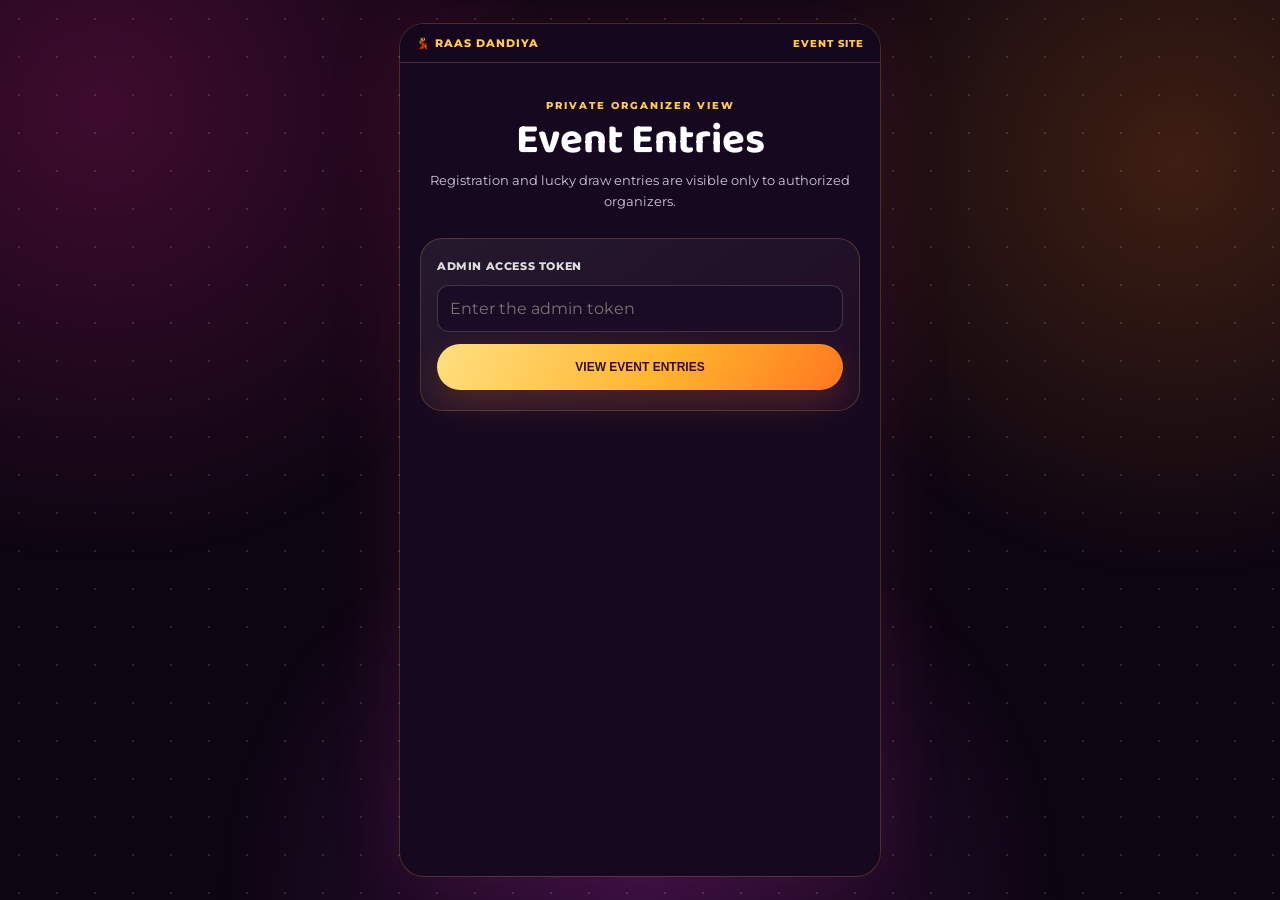
<file: admin.html>
<!DOCTYPE html>
<html lang="en">

<head>
  <meta charset="UTF-8">
  <meta name="viewport" content="width=device-width,initial-scale=1.0">
  <meta name="robots" content="noindex,nofollow">
  <title>Event Entries Admin | Raas Dandiya</title>
  <link rel="preconnect" href="https://fonts.googleapis.com">
  <link rel="preconnect" href="https://fonts.gstatic.com" crossorigin>
  <link
    href="https://fonts.googleapis.com/css2?family=Baloo+2:wght@500;600;700;800&family=Montserrat:wght@400;500;600;700;800&display=swap"
    rel="stylesheet">
  <link rel="stylesheet" href="main.css">
</head>

<body class="admin-page">
  <nav class="nav">
    <a class="logo" href="/">💃 RAAS DANDIYA</a>
    <a class="admin-home-link" href="/">EVENT SITE</a>
  </nav>

  <main class="admin-main">
    <header class="admin-header">
      <div class="tag">PRIVATE ORGANIZER VIEW</div>
      <h1>Event Entries</h1>
      <p>Registration and lucky draw entries are visible only to authorized organizers.</p>
    </header>

    <form class="admin-login" id="adminLogin">
      <label for="adminToken">ADMIN ACCESS TOKEN</label>
      <input id="adminToken" name="token" type="password" autocomplete="current-password"
        placeholder="Enter the admin token" maxlength="256" required>
      <button class="btn" type="submit">VIEW EVENT ENTRIES</button>
    </form>
    <p class="admin-status" id="adminStatus" role="status" aria-live="polite"></p>

    <section class="admin-results" id="adminResults" hidden aria-label="Event entries">
      <div class="admin-results-header">
        <h2>Event entries</h2>
        <button class="admin-logout" id="adminLogout" type="button">LOG OUT</button>
      </div>
      <div class="admin-section-heading">
        <h2 class="admin-subheading">Registrations</h2>
        <button class="admin-export" id="exportRegistrations" type="button">EXPORT TO EXCEL (CSV)</button>
      </div>
      <p class="admin-status" id="registrationExportStatus" role="status" aria-live="polite"></p>
      <div class="registration-list" id="registrationList"></div>
      <button class="btn admin-load-more" id="loadMore" type="button" hidden>LOAD MORE</button>

      <div class="admin-dataset">
        <div class="admin-results-header">
          <h2>Lucky draw entries</h2>
          <button class="admin-export" id="exportLuckyDraw" type="button">EXPORT TO EXCEL (CSV)</button>
        </div>
        <p class="admin-status" id="luckyDrawExportStatus" role="status" aria-live="polite"></p>
        <p class="admin-status" id="luckyDrawStatus" role="status" aria-live="polite"></p>
        <div class="registration-list" id="luckyDrawList"></div>
        <button class="btn admin-load-more" id="luckyDrawLoadMore" type="button" hidden>LOAD MORE</button>
        <section class="lucky-draw-admin" aria-labelledby="luckyDrawAdminHeading">
          <h3 id="luckyDrawAdminHeading">Draw lucky winners</h3>
          <label for="luckyDrawWinnerCount">NUMBER OF WINNERS</label>
          <input id="luckyDrawWinnerCount" type="number" min="1" max="500" step="1" value="3">
          <div class="lucky-draw-admin-actions">
            <button class="btn" id="drawLuckyWinners" type="button">DRAW WINNERS</button>
            <button class="admin-export" id="resetLuckyDraw" type="button">RESET DRAW</button>
          </div>
          <p class="admin-status" id="luckyDrawResultStatus" role="status" aria-live="polite"></p>
          <div class="registration-list" id="luckyDrawWinners"></div>
        </section>
      </div>
    </section>
  </main>

  <script>
    const loginForm = document.getElementById('adminLogin');
    const tokenInput = document.getElementById('adminToken');
    const statusMessage = document.getElementById('adminStatus');
    const resultsSection = document.getElementById('adminResults');
    const registrationList = document.getElementById('registrationList');
    const loadMoreButton = document.getElementById('loadMore');
    const luckyDrawStatus = document.getElementById('luckyDrawStatus');
    const luckyDrawList = document.getElementById('luckyDrawList');
    const luckyDrawLoadMoreButton = document.getElementById('luckyDrawLoadMore');
    const luckyDrawWinnerCountInput = document.getElementById('luckyDrawWinnerCount');
    const drawLuckyWinnersButton = document.getElementById('drawLuckyWinners');
    const resetLuckyDrawButton = document.getElementById('resetLuckyDraw');
    const luckyDrawResultStatus = document.getElementById('luckyDrawResultStatus');
    const luckyDrawWinners = document.getElementById('luckyDrawWinners');
    const exportRegistrationsButton = document.getElementById('exportRegistrations');
    const exportLuckyDrawButton = document.getElementById('exportLuckyDraw');
    const registrationExportStatus = document.getElementById('registrationExportStatus');
    const luckyDrawExportStatus = document.getElementById('luckyDrawExportStatus');
    let adminToken = '';
    let nextBefore = null;
    let nextLuckyDrawBefore = null;
    let luckyDrawRefreshTimer = null;

    function setStatus(message, isError = false) {
      statusMessage.textContent = message;
      statusMessage.classList.toggle('error', isError);
    }

    function setLuckyDrawStatus(message, isError = false) {
      luckyDrawStatus.textContent = message;
      luckyDrawStatus.classList.toggle('error', isError);
    }

    function setExportStatus(element, message, isError = false) {
      element.textContent = message;
      element.classList.toggle('error', isError);
    }

    function clearUnauthorizedSession() {
      clearInterval(luckyDrawRefreshTimer);
      luckyDrawRefreshTimer = null;
      adminToken = '';
      registrationList.replaceChildren();
      luckyDrawList.replaceChildren();
      luckyDrawWinners.replaceChildren();
      resultsSection.hidden = true;
      loginForm.hidden = false;
      tokenInput.value = '';
    }

    function addRegistrationCard(registration) {
      const card = document.createElement('article');
      card.className = 'registration-card';

      const heading = document.createElement('div');
      heading.className = 'registration-card-heading';
      const name = document.createElement('h3');
      name.textContent = registration.name;
      const id = document.createElement('span');
      id.textContent = `#${registration.id}`;
      heading.append(name, id);
      card.append(heading);

      const details = [
        ['Mobile', registration.mobile],
        ['Type', registration.type],
        ['Participants', String(registration.participants)],
        ['Email', registration.email || 'Not provided'],
        ['Submitted', new Date(`${registration.createdAt.replace(' ', 'T')}Z`).toLocaleString()]
      ];
      const list = document.createElement('dl');
      list.className = 'registration-details';
      for (const [label, value] of details) {
        const row = document.createElement('div');
        const term = document.createElement('dt');
        const description = document.createElement('dd');
        term.textContent = label;
        description.textContent = value;
        row.append(term, description);
        list.append(row);
      }
      card.append(list);

      const deleteButton = document.createElement('button');
      deleteButton.className = 'registration-delete';
      deleteButton.type = 'button';
      deleteButton.textContent = 'DELETE REGISTRATION';
      deleteButton.setAttribute('aria-label', `Delete registration for ${registration.name}`);
      deleteButton.addEventListener('click', () => deleteRegistration(registration.id, card, deleteButton));
      card.append(deleteButton);
      registrationList.append(card);
    }

    function addLuckyDrawCard(entry) {
      const card = document.createElement('article');
      card.className = 'registration-card';

      const heading = document.createElement('div');
      heading.className = 'registration-card-heading';
      const name = document.createElement('h3');
      name.textContent = entry.name;
      const id = document.createElement('span');
      id.textContent = `#${entry.id}`;
      heading.append(name, id);
      card.append(heading);

      const list = document.createElement('dl');
      list.className = 'registration-details';
      for (const [label, value] of [
        ['Mobile', entry.mobile],
        ['Email', entry.email || 'Not provided'],
        ['Submitted', new Date(`${entry.createdAt.replace(' ', 'T')}Z`).toLocaleString()]
      ]) {
        const row = document.createElement('div');
        const term = document.createElement('dt');
        const description = document.createElement('dd');
        term.textContent = label;
        description.textContent = value;
        row.append(term, description);
        list.append(row);
      }
      card.append(list);

      const deleteButton = document.createElement('button');
      deleteButton.className = 'registration-delete';
      deleteButton.type = 'button';
      deleteButton.textContent = 'DELETE LUCKY DRAW ENTRY';
      deleteButton.setAttribute('aria-label', `Delete lucky draw entry for ${entry.name}`);
      deleteButton.addEventListener('click', () => deleteLuckyDrawEntry(entry.id, card, deleteButton));
      card.append(deleteButton);
      luckyDrawList.append(card);
    }

    async function deleteLuckyDrawEntry(id, card, button) {
      if (!window.confirm('Delete this lucky draw entry? It will be retained but hidden from the active list.')) return;

      button.disabled = true;
      button.textContent = 'DELETING…';
      setLuckyDrawStatus('Deleting lucky draw entry…');
      try {
        const url = new URL('/api/lucky-draw', window.location.origin);
        url.searchParams.set('id', id);
        const response = await fetch(url, {
          method: 'DELETE',
          headers: { Authorization: 'Bearer ' + adminToken }
        });
        const result = await response.json();
        if (!response.ok) {
          if (response.status === 401) clearUnauthorizedSession();
          throw new Error(result.error || 'Could not delete this lucky draw entry.');
        }

        card.remove();
        setLuckyDrawStatus(luckyDrawList.childElementCount ? 'Lucky draw entry deleted.' : 'No active lucky draw entries remain.');
      } catch (error) {
        setLuckyDrawStatus(error.message, true);
        button.disabled = false;
        button.textContent = 'DELETE LUCKY DRAW ENTRY';
      }
    }

    async function deleteRegistration(id, card, button) {
      if (!window.confirm('Delete this registration? It will be hidden from the active registration list.')) return;

      button.disabled = true;
      button.textContent = 'DELETING…';
      setStatus('Deleting registration…');
      try {
        const url = new URL('/api/registrations', window.location.origin);
        url.searchParams.set('id', id);
        const response = await fetch(url, {
          method: 'DELETE',
          headers: { Authorization: `Bearer ${adminToken}` }
        });
        const result = await response.json();
        if (!response.ok) {
          if (response.status === 401) {
            clearUnauthorizedSession();
          }
          throw new Error(result.error || 'Could not delete this registration.');
        }

        card.remove();
        setStatus(registrationList.childElementCount ? 'Registration deleted.' : 'No active registrations remain.');
      } catch (error) {
        setStatus(error.message, true);
        button.disabled = false;
        button.textContent = 'DELETE REGISTRATION';
      }
    }

    async function loadRegistrations(append = false) {
      const url = new URL('/api/registrations', window.location.origin);
      if (append && nextBefore !== null) url.searchParams.set('before', nextBefore);

      loadMoreButton.disabled = true;
      setStatus('Loading registrations…');
      try {
        const response = await fetch(url, {
          headers: { Authorization: `Bearer ${adminToken}` }
        });
        const result = await response.json();
        if (!response.ok) {
          if (response.status === 401) {
            clearUnauthorizedSession();
          }
          throw new Error(result.error || 'Could not load registrations.');
        }

        if (!append) registrationList.replaceChildren();
        result.registrations.forEach(addRegistrationCard);
        nextBefore = result.nextBefore;
        loadMoreButton.hidden = nextBefore === null;
        resultsSection.hidden = false;
        loginForm.hidden = true;
        setStatus(result.registrations.length ? '' : 'No active registrations have been submitted yet.');
      } catch (error) {
        setStatus(error.message, true);
        if (!adminToken) {
          loginForm.hidden = false;
          tokenInput.value = '';
          tokenInput.focus();
        }
      } finally {
        loadMoreButton.disabled = false;
      }
    }

    function renderLuckyDrawState(state) {
      const hadWinners = luckyDrawWinners.childElementCount > 0;
      if (state.winnerCount > 0) {
        luckyDrawWinnerCountInput.value = state.winnerCount;
      } else if (hadWinners) {
        luckyDrawWinnerCountInput.value = '';
      }
      luckyDrawWinners.replaceChildren();

      for (const winner of state.winners) {
        const card = document.createElement('article');
        card.className = 'registration-card';
        const heading = document.createElement('div');
        heading.className = 'registration-card-heading';
        const name = document.createElement('h3');
        name.textContent = `${winner.position}. ${winner.name}`;
        const id = document.createElement('span');
        id.textContent = `#${winner.id}`;
        heading.append(name, id);
        card.append(heading);

        const details = document.createElement('dl');
        details.className = 'registration-details';
        for (const [label, value] of [
          ['Mobile', winner.mobile],
          ['Email', winner.email || 'Not provided'],
          ['Drawn', new Date(`${winner.drawnAt.replace(' ', 'T')}Z`).toLocaleString()]
        ]) {
          const row = document.createElement('div');
          const term = document.createElement('dt');
          const description = document.createElement('dd');
          term.textContent = label;
          description.textContent = value;
          row.append(term, description);
          details.append(row);
        }
        card.append(details);
        luckyDrawWinners.append(card);
      }

      if (state.winners.length) {
        luckyDrawResultStatus.textContent =
          `${state.winners.length} winner${state.winners.length === 1 ? '' : 's'} saved. Other admin browsers refresh automatically.`;
      } else {
        luckyDrawResultStatus.textContent = 'No winners have been drawn.';
      }
      luckyDrawResultStatus.classList.remove('error');
    }

    async function loadLuckyDrawState(quiet = false) {
      if (!adminToken) return;
      try {
        const response = await fetch('/api/lucky-draw-state', {
          headers: { Authorization: `Bearer ${adminToken}` }
        });
        const result = await response.json();
        if (!response.ok) {
          if (response.status === 401) clearUnauthorizedSession();
          throw new Error(result.error || 'Could not load the saved lucky draw.');
        }
        renderLuckyDrawState(result);
      } catch (error) {
        if (!quiet) {
          luckyDrawResultStatus.textContent = error.message;
          luckyDrawResultStatus.classList.add('error');
        }
      }
    }

    async function submitLuckyDrawAction(action) {
      const isReset = action === 'reset';
      if (isReset && !window.confirm('Reset the saved lucky draw winners? This allows a new draw.')) return;

      drawLuckyWinnersButton.disabled = true;
      resetLuckyDrawButton.disabled = true;
      luckyDrawResultStatus.textContent = isReset ? 'Resetting the saved draw…' : 'Drawing winners…';
      luckyDrawResultStatus.classList.remove('error');
      try {
        const body = { action };
        if (!isReset) body.winnerCount = Number(luckyDrawWinnerCountInput.value);
        const response = await fetch('/api/lucky-draw-state', {
          method: 'POST',
          headers: {
            Authorization: `Bearer ${adminToken}`,
            'Content-Type': 'application/json'
          },
          body: JSON.stringify(body)
        });
        const result = await response.json();
        if (!response.ok) {
          if (response.status === 401) clearUnauthorizedSession();
          throw new Error(result.error || 'Could not update the lucky draw.');
        }
        renderLuckyDrawState(result);
      } catch (error) {
        luckyDrawResultStatus.textContent = error.message;
        luckyDrawResultStatus.classList.add('error');
      } finally {
        drawLuckyWinnersButton.disabled = false;
        resetLuckyDrawButton.disabled = false;
      }
    }

    async function loadLuckyDrawEntries(append = false) {
      const url = new URL('/api/lucky-draw', window.location.origin);
      if (append && nextLuckyDrawBefore !== null) {
        url.searchParams.set('before', nextLuckyDrawBefore);
      }
      luckyDrawLoadMoreButton.disabled = true;
      setLuckyDrawStatus('Loading lucky draw entries…');
      try {
        const response = await fetch(url, {
          headers: { Authorization: `Bearer ${adminToken}` }
        });
        const result = await response.json();
        if (!response.ok) {
          if (response.status === 401) clearUnauthorizedSession();
          throw new Error(result.error || 'Could not load lucky draw entries.');
        }

        if (!append) luckyDrawList.replaceChildren();
        result.entries.forEach(addLuckyDrawCard);
        nextLuckyDrawBefore = result.nextBefore;
        luckyDrawLoadMoreButton.hidden = nextLuckyDrawBefore === null;
        resultsSection.hidden = false;
        loginForm.hidden = true;
        setLuckyDrawStatus(result.entries.length ? '' : 'No lucky draw entries have been submitted yet.');
      } catch (error) {
        setLuckyDrawStatus(error.message, true);
        if (!adminToken) {
          loginForm.hidden = false;
          tokenInput.value = '';
          tokenInput.focus();
        }
      } finally {
        luckyDrawLoadMoreButton.disabled = false;
      }
    }

    async function fetchAllEntries(endpoint, key) {
      const entries = [];
      let before = null;

      do {
        const url = new URL(endpoint, window.location.origin);
        if (before !== null) url.searchParams.set('before', before);
        const response = await fetch(url, {
          headers: { Authorization: `Bearer ${adminToken}` }
        });
        const result = await response.json();
        if (!response.ok) {
          if (response.status === 401) clearUnauthorizedSession();
          throw new Error(result.error || 'Could not load entries for export.');
        }

        entries.push(...result[key]);
        before = result.nextBefore;
      } while (before !== null);

      return entries;
    }

    function csvCell(value) {
      let text = String(value ?? '');
      if (/^[\s]*[=+\-@\t\r]/.test(text)) text = `'${text}`;
      return `"${text.replaceAll('"', '""')}"`;
    }

    function downloadCsv(filename, columns, rows) {
      const content = [
        columns.map(csvCell).join(','),
        ...rows.map(row => row.map(csvCell).join(','))
      ].join('\r\n');
      const blob = new Blob(['\uFEFF', content], { type: 'text/csv;charset=utf-8' });
      const url = URL.createObjectURL(blob);
      const link = document.createElement('a');
      link.href = url;
      link.download = filename;
      link.click();
      setTimeout(() => URL.revokeObjectURL(url), 0);
    }

    async function exportEntries({ button, status, endpoint, key, filename, columns, mapRow }) {
      button.disabled = true;
      setExportStatus(status, 'Preparing Excel-compatible CSV…');
      try {
        const entries = await fetchAllEntries(endpoint, key);
        downloadCsv(filename, columns, entries.map(mapRow));
        setExportStatus(status, `Exported ${entries.length} ${entries.length === 1 ? 'entry' : 'entries'}.`);
      } catch (error) {
        setExportStatus(status, error.message, true);
      } finally {
        button.disabled = false;
      }
    }

    exportRegistrationsButton.addEventListener('click', () => exportEntries({
      button: exportRegistrationsButton,
      status: registrationExportStatus,
      endpoint: '/api/registrations',
      key: 'registrations',
      filename: 'raas-dandiya-registrations.csv',
      columns: ['ID', 'Name', 'Mobile', 'Type', 'Participants', 'Email', 'Submitted'],
      mapRow: entry => [
        entry.id,
        entry.name,
        entry.mobile,
        entry.type,
        entry.participants,
        entry.email || '',
        entry.createdAt
      ]
    }));

    exportLuckyDrawButton.addEventListener('click', () => exportEntries({
      button: exportLuckyDrawButton,
      status: luckyDrawExportStatus,
      endpoint: '/api/lucky-draw',
      key: 'entries',
      filename: 'raas-dandiya-lucky-draw.csv',
      columns: ['ID', 'Name', 'Mobile', 'Email', 'Submitted'],
      mapRow: entry => [
        entry.id,
        entry.name,
        entry.mobile,
        entry.email || '',
        entry.createdAt
      ]
    }));

    loginForm.addEventListener('submit', event => {
      event.preventDefault();
      adminToken = tokenInput.value.trim();
      if (!adminToken) {
        setStatus('Enter the admin access token to continue.', true);
        return;
      }
      nextBefore = null;
      nextLuckyDrawBefore = null;
      loadRegistrations();
      loadLuckyDrawEntries();
      loadLuckyDrawState();
      clearInterval(luckyDrawRefreshTimer);
      luckyDrawRefreshTimer = setInterval(() => loadLuckyDrawState(true), 5000);
    });

    loadMoreButton.addEventListener('click', () => loadRegistrations(true));
    luckyDrawLoadMoreButton.addEventListener('click', () => loadLuckyDrawEntries(true));
    drawLuckyWinnersButton.addEventListener('click', () => submitLuckyDrawAction('draw'));
    resetLuckyDrawButton.addEventListener('click', () => submitLuckyDrawAction('reset'));

    document.getElementById('adminLogout').addEventListener('click', () => {
      clearInterval(luckyDrawRefreshTimer);
      luckyDrawRefreshTimer = null;
      adminToken = '';
      nextBefore = null;
      nextLuckyDrawBefore = null;
      registrationList.replaceChildren();
      luckyDrawList.replaceChildren();
      luckyDrawWinners.replaceChildren();
      resultsSection.hidden = true;
      loginForm.hidden = false;
      tokenInput.value = '';
      setStatus('You have been logged out.');
      setLuckyDrawStatus('');
      luckyDrawResultStatus.textContent = '';
      tokenInput.focus();
    });
  </script>
</body>

</html>
</file>
<file: main.css>
:root {
    --bg: #16091f;
    --bg2: #260d32;
    --pink: #ff3d81;
    --orange: #ff781f;
    --gold: #ffc857;
    --cream: #fff3d6;
    --muted: #d4c4d7;
    --turmeric: #ffb52e;
    --border: rgba(255, 200, 87, .2)
}

* {
    box-sizing: border-box;
    margin: 0;
    padding: 0
}

html {
    scroll-behavior: smooth;
    background: #0d0612
}

body {
    font-family: Montserrat, Arial, sans-serif;
    background: var(--bg);
    color: #fff;
    overflow-x: hidden;
    width: min(100%, 480px);
    min-height: 100vh;
    margin-inline: auto;
    box-shadow: 0 0 0 1px rgba(255, 200, 87, .18), 0 0 80px rgba(255, 61, 129, .12)
}

body:before {
    content: "";
    position: fixed;
    inset: 0;
    z-index: -3;
    background: radial-gradient(circle at 8% 12%, #a4176855, transparent 32%), radial-gradient(circle at 92% 18%, #f0781238, transparent 30%), radial-gradient(circle at 50% 100%, #6e1d8166, transparent 38%)
}

body:after {
    content: "";
    position: fixed;
    inset: 0;
    z-index: -2;
    opacity: .13;
    pointer-events: none;
    background-image: radial-gradient(#fff 1px, transparent 1px);
    background-size: 38px 38px
}

a {
    text-decoration: none;
    color: inherit
}

.nav {
    position: sticky;
    top: 0;
    z-index: 50;
    padding: 12px 16px;
    display: flex;
    justify-content: space-between;
    align-items: center;
    background: rgba(22, 9, 31, .88);
    backdrop-filter: blur(18px);
    border-bottom: 1px solid var(--border)
}

.logo {
    font-weight: 800;
    font-size: 11px;
    letter-spacing: 1px;
    color: var(--gold);
    white-space: nowrap
}

.navlinks {
    display: flex;
    gap: 10px;
    align-items: center;
    font-size: 13px;
    font-weight: 700
}

.navlinks a:not(.btn) {
    display: none
}

.navlinks .btn {
    padding: 10px 13px;
    font-size: 10px;
    white-space: nowrap
}

.navlinks a:hover {
    color: var(--gold)
}

.btn {
    display: inline-flex;
    align-items: center;
    justify-content: center;
    border: 0;
    border-radius: 999px;
    padding: 14px 23px;
    background: linear-gradient(120deg, #ffe080, var(--turmeric) 55%, var(--orange));
    color: #35101f;
    font-weight: 800;
    box-shadow: 0 12px 35px #ff781f38;
    cursor: pointer;
    transition: .25s
}

.btn:hover {
    transform: translateY(-3px);
    box-shadow: 0 16px 42px #ff781f55
}

.hero {
    min-height: min(780px, 100svh);
    padding: 54px 22px 58px;
    display: grid;
    grid-template-columns: 1fr;
    gap: 28px;
    align-items: center;
    position: relative
}

.hero-copy {
    max-width: 700px
}

.kicker {
    font-size: 10px;
    letter-spacing: 2.2px;
    color: var(--gold);
    font-weight: 800
}

.hero h1 {
    font-family: "Baloo 2";
    font-size: clamp(48px, 13vw, 60px);
    line-height: .9;
    margin: 18px 0;
    background: linear-gradient(110deg, #fff7e8 8%, #ffd66e 48%, #ff781f 78%, #ff3d81);
    background-clip: text;
    -webkit-background-clip: text;
    color: transparent
}

.hero h1 small {
    display: block;
    font-size: .4em;
    line-height: 1.1;
    color: #fff;
    -webkit-text-fill-color: #fff;
    margin-top: 14px
}

.hero p {
    color: #d5cbdc;
    line-height: 1.7;
    max-width: 590px;
    font-size: 14px
}

.date {
    display: flex;
    gap: 10px;
    align-items: center;
    margin: 20px 0
}

.date strong {
    font-size: 17px;
    color: var(--gold)
}

.date span {
    font-size: 10px;
    letter-spacing: 2px;
    color: #bdb3c8
}

.actions {
    display: grid;
    grid-template-columns: 1fr;
    gap: 13px;
    flex-wrap: wrap
}

.actions .btn {
    width: 100%;
    padding: 13px 16px
}

.ghost {
    border: 1px solid rgba(255, 200, 87, .55);
    background: rgba(255, 255, 255, .06);
    color: #fff;
    box-shadow: none
}

.hero-poster {
    position: relative;
    max-width: 560px;
    margin: auto
}

.hero-poster:before {
    content: "";
    position: absolute;
    inset: 8% -8% -7%;
    background: linear-gradient(135deg, var(--pink), var(--orange), var(--gold));
    filter: blur(75px);
    opacity: .28;
    z-index: -1
}

.hero-poster img {
    display: block;
    width: 100%;
    height: auto;
    object-fit: contain;
    border-radius: 30px;
    border: 1px solid rgba(255, 200, 87, .48);
    box-shadow: 0 35px 90px #000b
}

.scroll {
    position: absolute;
    bottom: 22px;
    left: 50%;
    transform: translateX(-50%);
    font-size: 10px;
    letter-spacing: 3px;
    color: #c7b7ca
}

section {
    padding: 66px 20px
}

.wrap {
    max-width: 1180px;
    margin: auto
}

.section-title {
    text-align: center;
    margin-bottom: 30px
}

.section-title .tag {
    color: var(--gold);
    font-size: 10px;
    letter-spacing: 2px;
    font-weight: 800
}

.section-title h2 {
    font-family: "Baloo 2";
    font-size: clamp(36px, 8vw, 42px);
    line-height: .95;
    margin: 10px 0
}

.section-title p {
    max-width: 390px;
    margin: auto;
    color: var(--muted);
    line-height: 1.7
}

.cards {
    display: grid;
    grid-template-columns: 1fr;
    gap: 18px
}

.card {
    padding: 22px;
    border-radius: 25px;
    border: 1px solid rgba(255, 200, 87, .16);
    background: linear-gradient(145deg, rgba(255, 255, 255, .07), rgba(116, 32, 97, .12));
    text-align: center;
    transition: .3s
}

.card:hover {
    transform: translateY(-8px);
    border-color: rgba(255, 200, 87, .62);
    box-shadow: 0 14px 35px rgba(255, 61, 129, .08)
}

.icon {
    font-size: 37px;
    margin-bottom: 10px
}

.card h3 {
    font-family: "Baloo 2";
    font-size: 23px;
    color: var(--gold)
}

.card p {
    margin-top: 6px;
    font-weight: 700
}

.card small {
    display: block;
    color: #c0afc5;
    margin-top: 8px
}

.venue-box {
    max-width: 760px;
    margin: 0 auto
}

.venue-card {
    position: relative;
    isolation: isolate;
    overflow: hidden;
    padding: 34px 22px 30px;
    border-radius: 30px;
    border: 1px solid rgba(255, 200, 87, .48);
    background:
        radial-gradient(ellipse at 50% 0%, rgba(255, 200, 87, .19), transparent 48%),
        linear-gradient(145deg, #35103f, #1d0b2a 64%, #42152d);
    box-shadow: 0 22px 55px rgba(0, 0, 0, .3), inset 0 0 35px rgba(255, 200, 87, .035);
    text-align: center
}

.venue-card:before,
.venue-card:after {
    content: "";
    position: absolute;
    z-index: -1;
    width: 190px;
    height: 190px;
    border: 1px solid rgba(255, 200, 87, .13);
    border-radius: 50%;
    pointer-events: none
}

.venue-card:before {
    top: -115px;
    left: -100px;
    box-shadow: 0 0 0 16px rgba(255, 200, 87, .025), 0 0 0 34px rgba(255, 200, 87, .02)
}

.venue-card:after {
    right: -120px;
    bottom: -130px;
    box-shadow: 0 0 0 16px rgba(255, 61, 129, .035), 0 0 0 34px rgba(255, 61, 129, .025)
}

.venue-pin {
    display: grid;
    place-items: center;
    width: 72px;
    height: 72px;
    margin: 0 auto 18px;
    border: 1px solid rgba(255, 224, 128, .72);
    border-radius: 50%;
    background: linear-gradient(145deg, rgba(255, 200, 87, .22), rgba(255, 61, 129, .16));
    box-shadow: 0 0 0 8px rgba(255, 200, 87, .055), 0 0 32px rgba(255, 120, 31, .2);
    font-size: 32px
}

.venue-eyebrow {
    color: var(--gold);
    font-size: 9px;
    font-weight: 800;
    letter-spacing: 2.2px
}

.venue-card h3 {
    font-family: "Baloo 2";
    font-size: clamp(42px, 10vw, 54px);
    line-height: 1.05;
    margin-top: 8px;
    background: linear-gradient(110deg, #fff3d6, #ffd66e 48%, #ff9b42);
    background-clip: text;
    -webkit-background-clip: text;
    color: transparent
}

.venue-card .venue-city {
    margin-top: 3px;
    color: #e8d8ef;
    font-size: 14px;
    letter-spacing: 2px
}

.venue-divider {
    display: flex;
    align-items: center;
    gap: 12px;
    width: min(230px, 75%);
    margin: 22px auto 17px;
    color: var(--gold);
    font-size: 12px
}

.venue-divider:before,
.venue-divider:after {
    content: "";
    flex: 1;
    height: 1px;
    background: linear-gradient(90deg, transparent, rgba(255, 200, 87, .6))
}

.venue-divider:after {
    transform: rotate(180deg)
}

.venue-details {
    display: flex;
    flex-wrap: wrap;
    justify-content: center;
    gap: 8px;
    margin-bottom: 22px
}

.venue-details span {
    padding: 8px 11px;
    border: 1px solid rgba(255, 200, 87, .24);
    border-radius: 999px;
    background: rgba(255, 255, 255, .045);
    color: #f4e8ef;
    font-size: 10px;
    font-weight: 700
}

.venue-map-link {
    min-width: min(100%, 220px);
    border: 1px solid rgba(255, 224, 128, .7);
    background: linear-gradient(120deg, rgba(255, 224, 128, .14), rgba(255, 120, 31, .12));
    color: #fff3d6;
    box-shadow: 0 8px 24px rgba(255, 120, 31, .14)
}

.venue-map-link:hover {
    background: linear-gradient(120deg, rgba(255, 224, 128, .24), rgba(255, 120, 31, .2))
}

.venue-spark {
    position: absolute;
    color: var(--gold);
    text-shadow: 0 0 14px rgba(255, 200, 87, .65);
    pointer-events: none
}

.venue-spark-one {
    top: 35px;
    left: 14%;
    font-size: 18px
}

.venue-spark-two {
    top: 66px;
    right: 14%;
    color: #ff8ab5;
    font-size: 22px
}

.prizes {
    background: linear-gradient(180deg, transparent, #56164b35 45%, #6d2a1530, transparent)
}

.prizegrid {
    display: grid;
    grid-template-columns: 1fr;
    gap: 18px
}

.prize {
    position: relative;
    overflow: hidden;
    padding: 22px;
    border-radius: 25px;
    background: linear-gradient(145deg, rgba(128, 34, 99, .56), rgba(105, 42, 37, .48));
    border: 1px solid rgba(255, 200, 87, .28);
    text-align: center
}

.prize.featured {
    background: linear-gradient(145deg, rgba(255, 181, 46, .2), rgba(255, 61, 129, .15));
    border-color: rgba(255, 200, 87, .58);
    box-shadow: 0 14px 40px rgba(255, 61, 129, .08)
}

.medal {
    font-size: 37px
}

.prize .label {
    color: var(--gold);
    font-size: 10px;
    letter-spacing: 2px;
    font-weight: 800
}

.prize h3 {
    font-family: "Baloo 2";
    font-size: 31px;
    margin: 5px 0
}

.prize p {
    color: #e0d2df;
    font-size: 13px
}

.lucky-draw-cta {
    margin-top: 0;
    padding: 26px 20px;
    border: 1px solid rgba(255, 200, 87, .48);
    border-radius: 22px;
    background: linear-gradient(135deg, rgba(255, 200, 87, .14), rgba(255, 61, 129, .16));
    box-shadow: 0 16px 40px rgba(0, 0, 0, .2);
    text-align: center
}

.lucky-draw-cta p {
    color: #e0d2df;
    line-height: 1.7;
    max-width: 540px;
    margin: 0 auto 18px;
    font-weight: 600
}

.lucky-draw-count {
    color: var(--gold);
    font-size: 1.15em;
    font-weight: 800
}

.banner {
    margin: 10px 14px 0;
    border-radius: 25px;
    padding: 46px 24px;
    background: linear-gradient(115deg, #4c125f, #9d1f61 52%, #c94b18);
    position: relative;
    overflow: hidden
}

.banner:after {
    content: "💃";
    position: absolute;
    right: 8%;
    bottom: -35px;
    font-size: 180px;
    opacity: .13;
    pointer-events: none
}

.banner > * {
    position: relative;
    z-index: 1
}

.banner .kicker {
    display: block;
    margin-bottom: 14px;
    line-height: 1.4
}

.banner h2 {
    font-family: "Baloo 2";
    font-size: clamp(36px, 8vw, 44px);
    line-height: 1.08;
    margin-bottom: 12px
}

.banner h2 span {
    color: var(--gold)
}

.banner p {
    margin: 15px 0 24px;
    max-width: 600px;
    color: #eee;
    line-height: 1.7
}

.formbox {
    max-width: 900px;
    margin: auto;
    background: linear-gradient(145deg, rgba(255, 255, 255, .065), rgba(118, 37, 102, .09));
    border: 1px solid var(--border);
    border-radius: 24px;
    padding: 22px 16px
}

.grid {
    display: grid;
    grid-template-columns: 1fr;
    gap: 8px
}

.field {
    margin-bottom: 17px
}

.field label {
    font-size: 12px;
    font-weight: 700;
    color: #ddd;
    display: block;
    margin-bottom: 7px
}

.field input,
.field select,
.field textarea {
    width: 100%;
    border: 1px solid rgba(255, 255, 255, .17);
    background: #1b0c25;
    color: #fff;
    border-radius: 13px;
    padding: 14px 12px;
    font-size: 16px;
    font: inherit;
    outline: 0
}

.field input:focus,
.field select:focus,
.field textarea:focus {
    border-color: var(--gold);
    box-shadow: 0 0 0 3px rgba(255, 200, 87, .12)
}

.field.invalid input,
.field.invalid select,
.field.invalid textarea {
    border-color: #ff7185;
    box-shadow: 0 0 0 2px rgba(255, 113, 133, .16)
}

.field .error-message {
    display: block;
    min-height: 18px;
    margin-top: 8px;
    font-size: 12px;
    color: #ffb5bd
}

.field:not(.invalid) .error-message {
    display: none
}

.field select option {
    background: #170820
}

.form-note {
    font-size: 11px;
    color: #b6a5bd;
    margin-top: 12px;
    line-height: 1.6
}

.sponsor-box {
    max-width: 1000px;
    margin: 18px auto;
    padding: 22px 14px;
    border-radius: 24px;
    text-align: center;
    background: linear-gradient(145deg, rgba(255, 255, 255, .065), rgba(118, 37, 102, .09));
    border: 1px solid var(--border)
}

.sponsor-label {
    display: inline-block;
    padding: 8px 15px;
    border-radius: 999px;
    background: linear-gradient(120deg, #ffe48a, #ffb52e);
    color: #3a1b08;
    font-weight: 900;
    font-size: 10px;
    letter-spacing: 2px;
    margin-bottom: 22px
}

.sponsor-box img {
    max-width: 100%;
    max-height: 310px;
    object-fit: contain;
    border-radius: 16px;
    background: #fff
}

.goldbox img {
    max-height: 230px
}

.ending-sponsors {
    max-width: 1050px;
    margin: 28px auto 0;
    display: grid;
    grid-template-columns: 1fr;
    gap: 20px
}

.ending-sponsors .sponsor-box {
    margin: 0
}

.ending-sponsors .sponsor-box img {
    width: 100%;
    max-width: 100%;
    height: auto;
    max-height: 320px;
    object-fit: contain
}

.ending-sponsors .goldbox img {
    max-height: 240px
}

@media(max-width:700px) {
    .ending-sponsors {
        grid-template-columns: 1fr
    }

    .sponsor-box {
        padding: 22px 14px
    }
}

.final {
    max-width: 1050px;
    margin: 30px auto 0;
    position: relative;
    overflow: hidden;
    border-radius: 30px;
    border: 1px solid rgba(255, 200, 87, .38)
}

.final img {
    width: 100%;
    height: auto;
    display: block;
    object-fit: cover
}

.finalshade {
    position: absolute;
    inset: 45% 0 0;
    background: linear-gradient(transparent, rgba(18, 6, 25, .96));
    display: flex;
    align-items: end;
    justify-content: center;
    text-align: center;
    padding: 20px
}

.finalshade h2 {
    font-family: "Baloo 2";
    font-size: clamp(30px, 5vw, 60px)
}

footer {
    text-align: center;
    padding: 32px 18px;
    border-top: 1px solid rgba(255, 200, 87, .16);
    color: #c7b7ca
}

footer strong {
    display: block;
    color: var(--gold);
    margin-bottom: 8px
}

.toast {
    position: fixed;
    left: 50%;
    transform: translateX(-50%);
    bottom: 20px;
    background: #32133a;
    border: 1px solid rgba(255, 200, 87, .55);
    padding: 16px 20px;
    border-radius: 15px;
    box-shadow: 0 15px 45px #0008;
    z-index: 100;
    display: none;
    width: min(430px, calc(100vw - 32px));
    font-size: 13px
}

@media(max-width:850px) {
    .hero {
        grid-template-columns: 1fr;
        gap: 35px
    }

    .hero-poster {
        max-width: 650px
    }

    .navlinks a:not(.btn) {
        display: none
    }
}

@media(max-width:560px) {
    section {
        padding: 66px 20px
    }

    .hero {
        min-height: min(780px, 100svh);
        padding: 54px 22px 58px;
        gap: 28px
    }

    .hero h1 {
        font-size: clamp(48px, 13vw, 60px);
        line-height: .9
    }

    .hero h1 small {
        font-size: .4em
    }

    .kicker {
        font-size: 10px;
        letter-spacing: 2.2px
    }

    .hero p {
        font-size: 14px;
        line-height: 1.7
    }

    .date {
        gap: 10px;
        margin: 20px 0
    }

    .date strong {
        font-size: 17px
    }

    .date span {
        font-size: 10px;
        letter-spacing: 2px
    }

    .actions {
        display: grid;
        grid-template-columns: 1fr
    }

    .actions .btn {
        width: 100%;
        padding: 13px 16px
    }

    .section-title {
        margin-bottom: 30px
    }

    .section-title h2 {
        font-size: clamp(34px, 9vw, 42px)
    }

    .section-title .tag {
        font-size: 10px;
        letter-spacing: 2px
    }

    .banner {
        margin: 8px 12px 0;
        padding: 42px 22px
    }

    .banner h2 {
        font-size: clamp(34px, 9vw, 42px);
        line-height: 1.08
    }

    .formbox {
        padding: 20px 14px
    }

    .nav {
        padding: 11px 14px
    }

    .logo {
        font-size: 11px;
        letter-spacing: .4px;
        white-space: nowrap
    }

    .navlinks .btn {
        padding: 10px 13px;
        font-size: 10px;
        white-space: nowrap
    }

    .card h3 {
        font-size: 23px
    }

    .prize h3 {
        font-size: 31px
    }

    .toast {
        bottom: 14px
    }
}

@media(min-width:700px) {
    body {
        margin-block: 24px;
        min-height: calc(100vh - 48px);
        border-radius: 24px
    }

    .nav {
        border-radius: 24px 24px 0 0
    }
}

.admin-home-link {
    color: var(--gold);
    font-size: 10px;
    font-weight: 800;
    letter-spacing: 1px
}

.admin-main {
    padding: 36px 20px 64px
}

.admin-header {
    margin-bottom: 26px;
    text-align: center
}

.admin-header .tag {
    color: var(--gold);
    font-size: 10px;
    font-weight: 800;
    letter-spacing: 2px
}

.admin-header h1 {
    margin: 8px 0;
    font-family: "Baloo 2";
    font-size: 42px;
    line-height: 1
}

.admin-header p {
    color: var(--muted);
    font-size: 13px;
    line-height: 1.6
}

.admin-login {
    display: grid;
    gap: 12px;
    padding: 20px 16px;
    border: 1px solid var(--border);
    border-radius: 22px;
    background: linear-gradient(145deg, rgba(255, 255, 255, .065), rgba(118, 37, 102, .09))
}

.admin-login label {
    color: #ddd;
    font-size: 11px;
    font-weight: 800;
    letter-spacing: .6px
}

.admin-login input {
    width: 100%;
    min-width: 0;
    padding: 13px 12px;
    border: 1px solid rgba(255, 255, 255, .17);
    border-radius: 12px;
    outline: 0;
    background: #1b0c25;
    color: #fff;
    font: inherit;
    font-size: 16px
}

.admin-login input:focus {
    border-color: var(--gold);
    box-shadow: 0 0 0 3px rgba(255, 200, 87, .12)
}

.admin-login .btn,
.admin-load-more {
    width: 100%;
    min-height: 46px;
    font-size: 12px
}

.admin-status {
    min-height: 18px;
    color: var(--muted);
    font-size: 12px;
    line-height: 1.5
}

.admin-status.error {
    color: #ffb5bd
}

.admin-results {
    margin-top: 28px
}

.admin-results-header,
.registration-card-heading {
    display: flex;
    justify-content: space-between;
    align-items: center;
    gap: 12px
}

.admin-results-header {
    margin-bottom: 14px;
    flex-wrap: wrap
}

.admin-results-header h2 {
    font-family: "Baloo 2";
    font-size: 24px
}

.admin-subheading {
    margin: 20px 0 12px;
    color: var(--gold);
    font-family: "Baloo 2";
    font-size: 20px
}

.admin-section-heading {
    display: flex;
    flex-wrap: wrap;
    justify-content: space-between;
    align-items: center;
    gap: 10px;
    margin: 20px 0 8px
}

.admin-section-heading .admin-subheading {
    margin: 0
}

.admin-export {
    flex: none;
    padding: 9px 12px;
    border: 1px solid rgba(255, 200, 87, .45);
    border-radius: 999px;
    background: rgba(255, 200, 87, .08);
    color: var(--gold);
    font: inherit;
    font-size: 9px;
    font-weight: 800;
    letter-spacing: .3px;
    cursor: pointer
}

.admin-export:hover:not(:disabled) {
    background: rgba(255, 200, 87, .16)
}

.admin-export:disabled {
    cursor: wait;
    opacity: .65
}

.admin-results > .admin-status,
.admin-dataset > .admin-status {
    margin: 5px 0 8px
}

.admin-dataset {
    margin-top: 28px;
    padding-top: 22px;
    border-top: 1px solid var(--border)
}

.lucky-draw-admin {
    display: grid;
    gap: 10px;
    margin-top: 24px;
    padding: 18px 16px;
    border: 1px solid var(--border);
    border-radius: 18px;
    background: linear-gradient(145deg, rgba(255, 255, 255, .045), rgba(118, 37, 102, .07))
}

.lucky-draw-admin h3 {
    color: var(--gold);
    font-family: "Baloo 2";
    font-size: 20px
}

.lucky-draw-admin label {
    color: #ddd;
    font-size: 10px;
    font-weight: 800;
    letter-spacing: .6px
}

.lucky-draw-admin input {
    width: 100%;
    min-width: 0;
    padding: 12px;
    border: 1px solid rgba(255, 255, 255, .17);
    border-radius: 12px;
    outline: 0;
    background: #1b0c25;
    color: #fff;
    font: inherit;
    font-size: 16px
}

.lucky-draw-admin input:focus {
    border-color: var(--gold);
    box-shadow: 0 0 0 3px rgba(255, 200, 87, .12)
}

.lucky-draw-admin-actions {
    display: flex;
    flex-wrap: wrap;
    gap: 10px
}

.lucky-draw-admin-actions .btn {
    min-height: 42px;
    padding: 10px 14px;
    font-size: 10px
}

.lucky-draw-admin-actions button:disabled {
    cursor: wait;
    opacity: .65
}

.admin-logout {
    padding: 9px 12px;
    border: 1px solid var(--border);
    border-radius: 999px;
    background: rgba(255, 255, 255, .06);
    color: var(--cream);
    font: inherit;
    font-size: 10px;
    font-weight: 800
}

.registration-list {
    display: grid;
    gap: 12px
}

.registration-card {
    min-width: 0;
    padding: 16px;
    border: 1px solid var(--border);
    border-radius: 18px;
    background: linear-gradient(145deg, rgba(255, 255, 255, .065), rgba(118, 37, 102, .09))
}

.registration-card-heading {
    padding-bottom: 10px;
    border-bottom: 1px solid rgba(255, 200, 87, .14)
}

.registration-card-heading h3 {
    min-width: 0;
    overflow-wrap: anywhere;
    color: var(--gold);
    font-family: "Baloo 2";
    font-size: 21px;
    line-height: 1.2
}

.registration-card-heading span {
    flex: none;
    color: var(--muted);
    font-size: 11px
}

.registration-delete {
    margin-top: 14px;
    padding: 9px 12px;
    border: 1px solid rgba(255, 113, 133, .45);
    border-radius: 999px;
    background: rgba(255, 113, 133, .1);
    color: #ffb5bd;
    font: inherit;
    font-size: 10px;
    font-weight: 800;
    cursor: pointer
}

.registration-delete:hover:not(:disabled) {
    background: rgba(255, 113, 133, .2)
}

.registration-delete:disabled {
    cursor: wait;
    opacity: .65
}

.registration-details {
    display: grid;
    gap: 9px;
    margin-top: 12px
}

.registration-details > div {
    display: grid;
    grid-template-columns: 95px minmax(0, 1fr);
    gap: 8px;
    font-size: 12px;
    line-height: 1.45
}

.registration-details dt {
    color: var(--muted)
}

.registration-details dd {
    min-width: 0;
    overflow-wrap: anywhere;
    color: #fff
}

.admin-load-more {
    margin-top: 16px
}

.admin-login[hidden],
.admin-results[hidden],
.admin-load-more[hidden] {
    display: none
}

.lucky-form {
    display: grid;
    gap: 2px;
    max-width: 560px
}

.lucky-form .btn {
    width: 100%;
    min-height: 48px;
    font-size: 12px
}

.whatsapp-form-link {
    margin-top: 10px
}

.lucky-form .btn:disabled {
    cursor: wait;
    opacity: .7
}

.lucky-status {
    min-height: 18px;
    color: var(--muted);
    font-size: 12px;
    line-height: 1.5
}

.lucky-status.error {
    color: #ffb5bd
}
</file>
